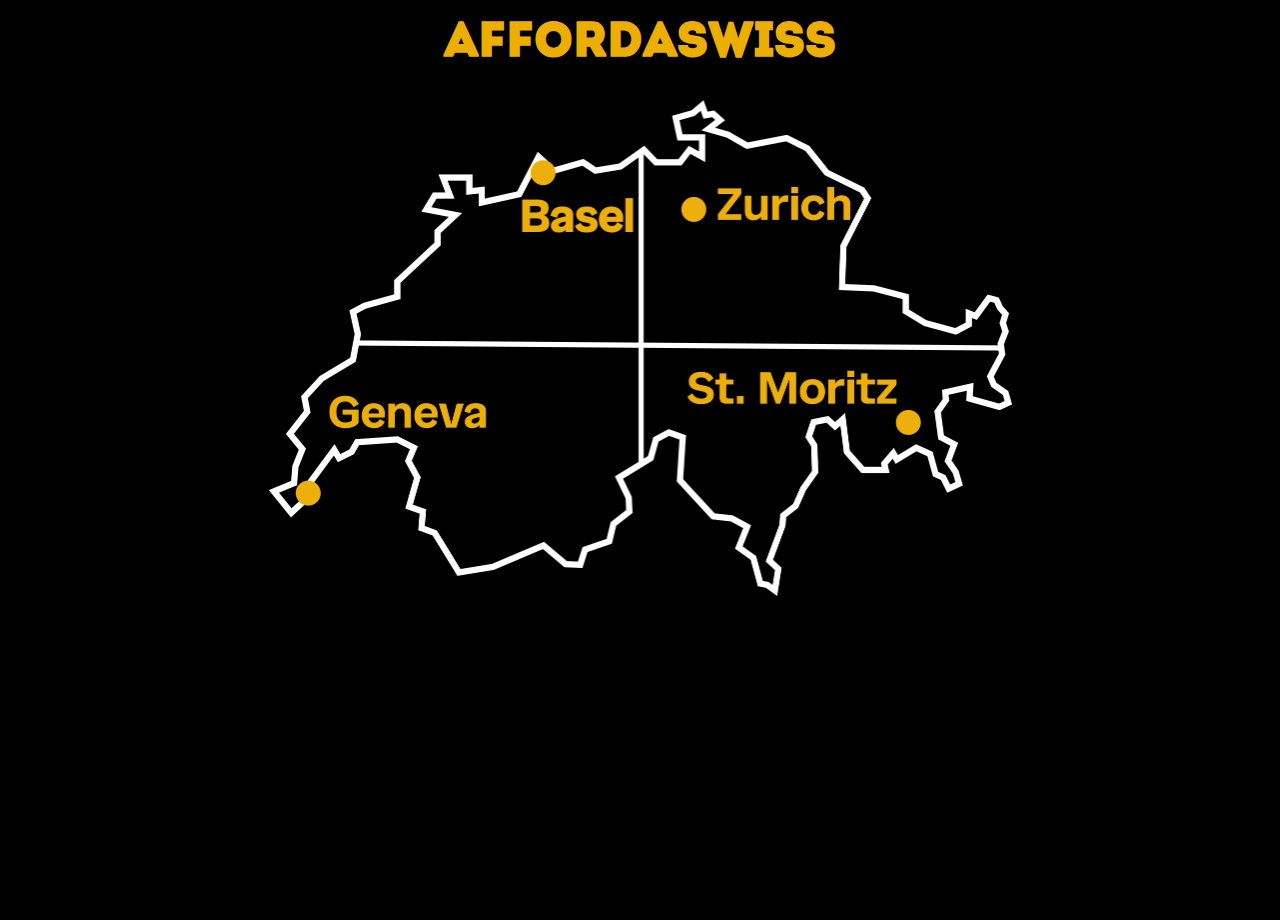
<file: AffordaSwiss/index.html>
<!DOCTYPE html>
<html lang="ru">
<head>
    <meta charset="UTF-8">
    <meta name="viewport" content="width=device-width, initial-scale=1.0">
    <title>AffordaSwiss</title>
    <link rel="stylesheet" href="css/style.css">
</head>
<body>
    <div class="header">
        <h1>AffordaSwiss</h1>
    </div>
    <div class="content">
        <div class="image-container">
            <img src="images/Swiss.png" alt="Swiss" id="main-image">
            <a href="pages/geneva.html" class="button" id="button-tl"></a>
            <a href="pages/basel.html" class="button" id="button-tr"></a>
            <a href="pages/zurich.html" class="button" id="button-bl"></a>
            <a href="pages/stmoritz.html" class="button" 
id="button-br"></a>
        </div>
    </div>
    <script src="js/script.js"></script>
</body>
</html>
</file>
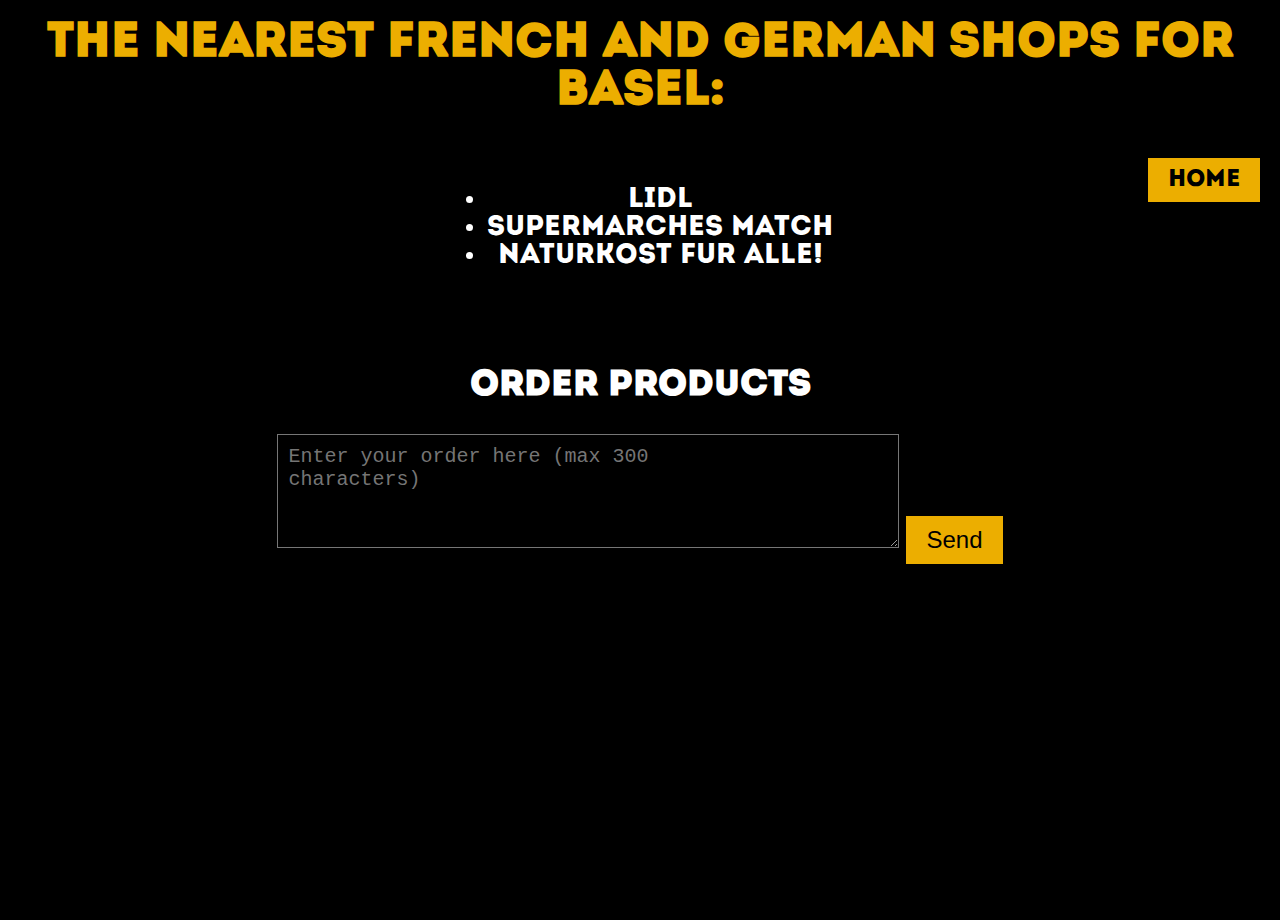
<file: AffordaSwiss/pages/basel.html>
<!DOCTYPE html>
<html lang="ru">
<head>
    <meta charset="UTF-8">
    <meta name="viewport" content="width=device-width, initial-scale=1.0">
    <title>Basel Shops</title>
    <link rel="stylesheet" href="../css/style.css">
</head>
<body>
    <div class="header">
        <h1>The nearest French and German shops for Basel:</h1>
    </div>
    <div class="content">
        <div id="info-text" class="info-text">
            <ul>
                <li>Lidl</li>
                <li>Supermarches Match</li>
                <li>Naturkost Fur Alle!</li>
            </ul>
        </div>
        <div class="home-button">
            <a href="../index.html">Home</a>
        </div>
        <div class="order-section">
            <h2>Order products</h2>
            <form id="order-form">
                <textarea id="order-text" maxlength="300" rows="4" 
cols="50" placeholder="Enter your order here (max 300 
characters)"></textarea>
                <button type="button" id="send-button">Send</button>
            </form>
        </div>
    </div>
    <script src="../js/script.js"></script>
</body>
</html>
</file>
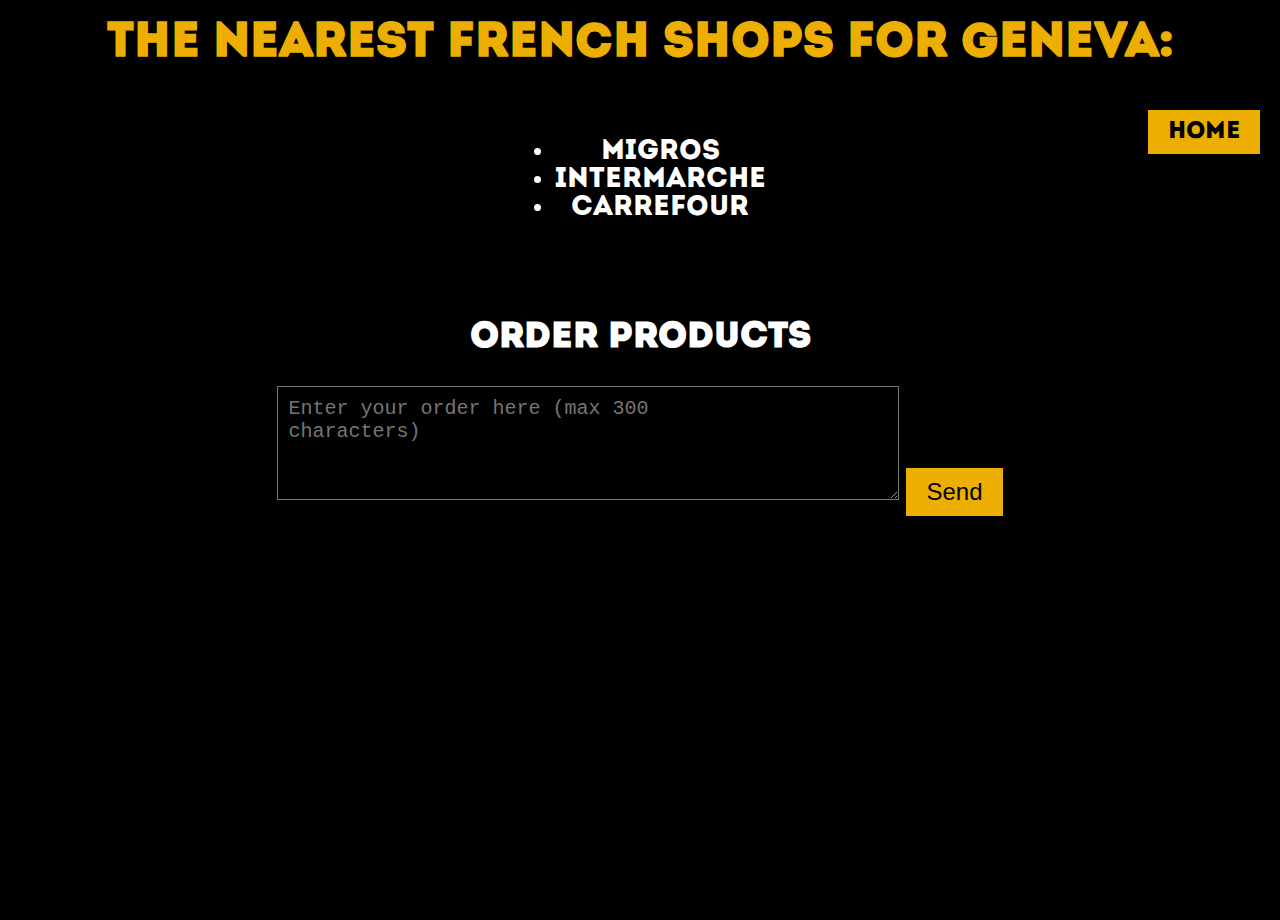
<file: AffordaSwiss/pages/geneva.html>
<!DOCTYPE html>
<html lang="ru">
<head>
    <meta charset="UTF-8">
    <meta name="viewport" content="width=device-width, initial-scale=1.0">
    <title>Geneva Shops</title>
    <link rel="stylesheet" href="../css/style.css">
</head>
<body>
    <div class="header">
        <h1>The nearest French shops for Geneva:</h1>
    </div>
    <div class="content">
        <div id="info-text" class="info-text">
            <ul>
                <li>Migros</li>
                <li>Intermarche</li>
                <li>Carrefour</li>
            </ul>
        </div>
        <div class="home-button">
            <a href="../index.html">Home</a>
        </div>
        <div class="order-section">
            <h2>Order products</h2>
            <form id="order-form">
                <textarea id="order-text" maxlength="300" rows="4" 
cols="50" placeholder="Enter your order here (max 300 
characters)"></textarea>
                <button type="button" id="send-button">Send</button>
            </form>
        </div>
    </div>
    <script src="../js/script.js"></script>
</body>
</html>
</file>
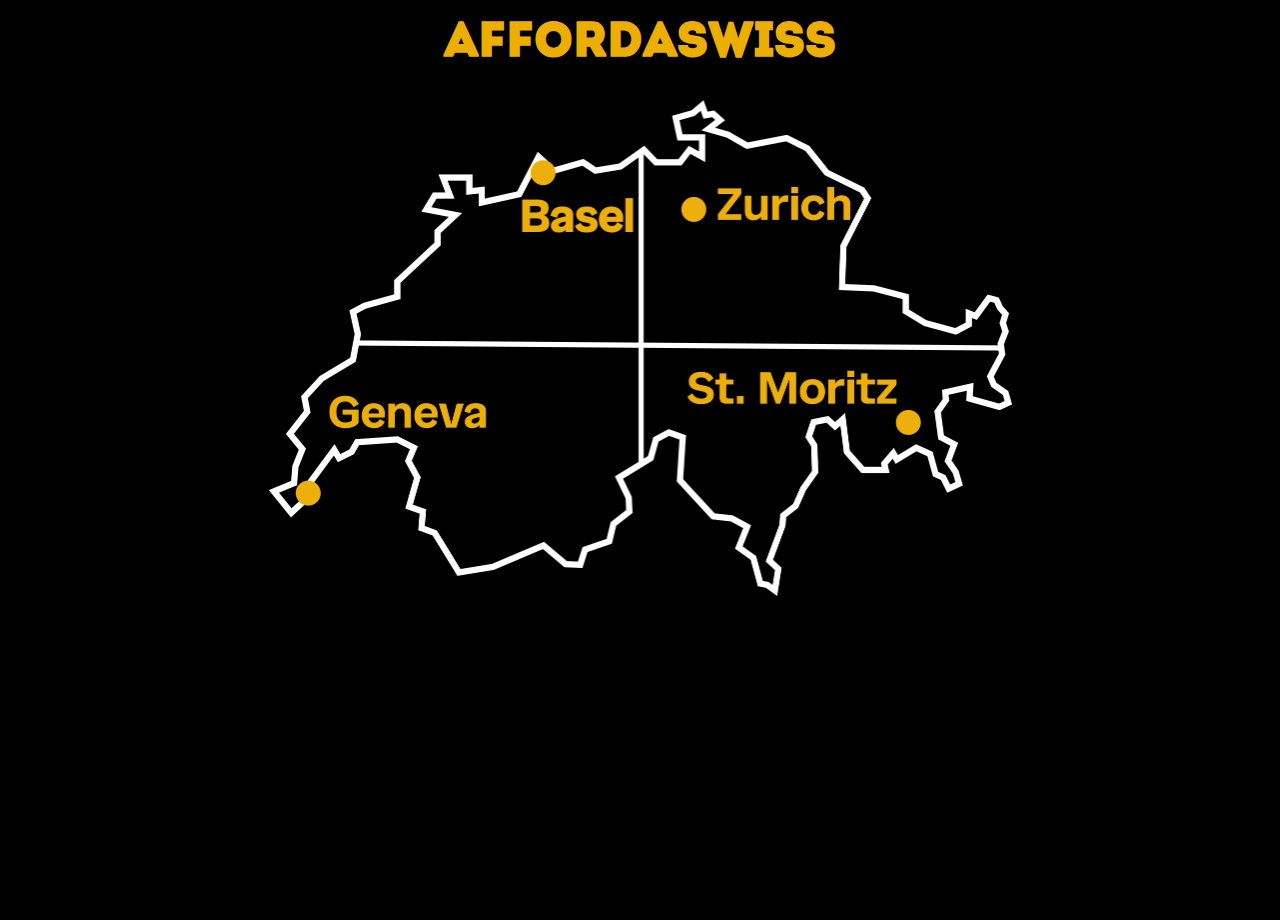
<file: AffordaSwiss/pages/home.html>
<!DOCTYPE html>
<html lang="ru">
<head>
    <meta charset="UTF-8">
    <meta name="viewport" content="width=device-width, initial-scale=1.0">
    <title>Home - AffordaSwiss</title>
    <link rel="stylesheet" href="../css/style.css">
</head>
<body>
    <div class="header">
        <h1>AffordaSwiss</h1>
    </div>
    <div class="content">
        <div class="image-container">
            <img src="../images/Swiss.png" alt="Swiss" id="main-image">
            <a href="geneva.html" class="button" id="button-tl"></a>
            <a href="basel.html" class="button" id="button-tr"></a>
            <a href="zurich.html" class="button" id="button-bl"></a>
            <a href="stmoritz.html" class="button" id="button-br"></a>
        </div>
    </div>
    <script src="../js/script.js"></script>
</body>
</html>
</file>
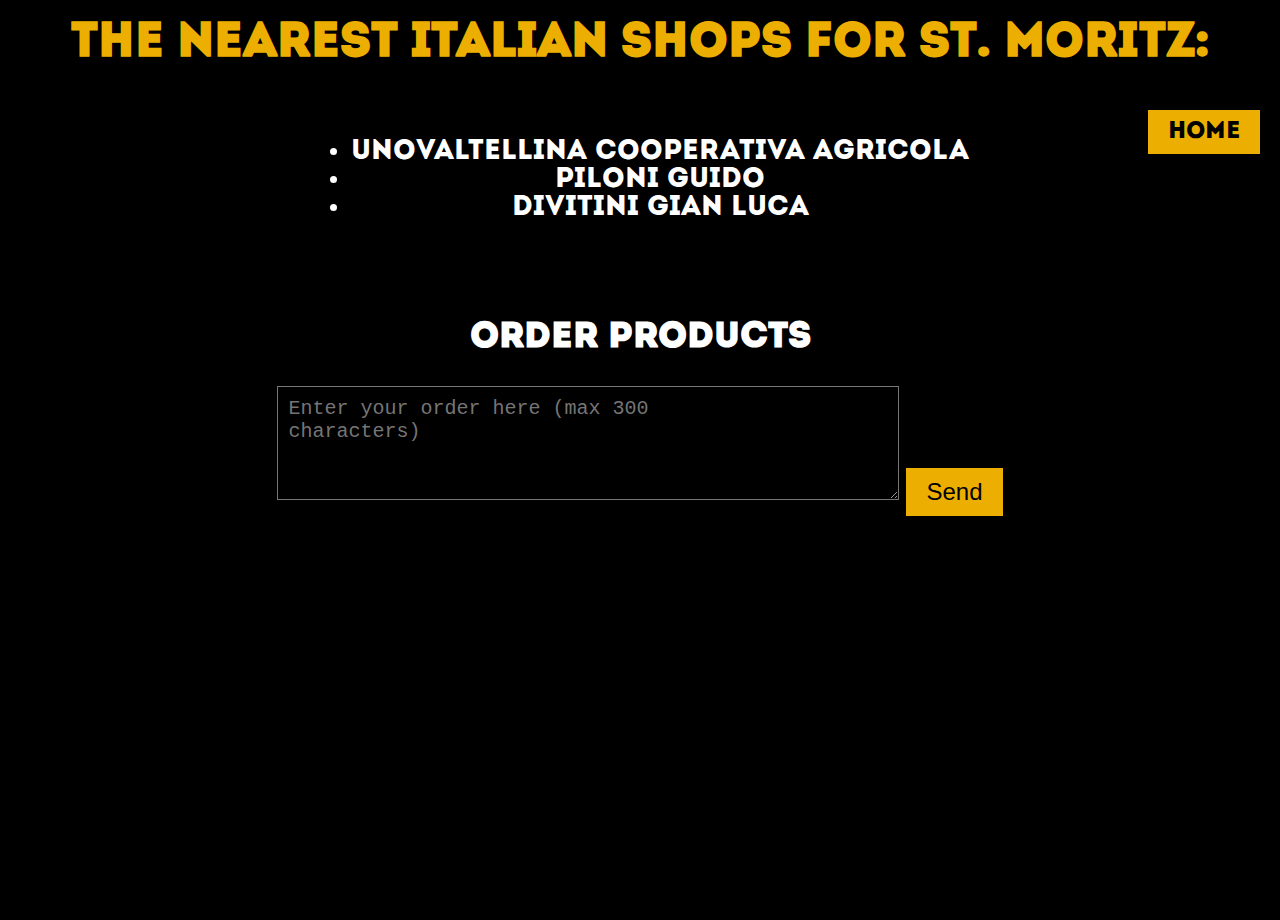
<file: AffordaSwiss/pages/stmoritz.html>
<!DOCTYPE html>
<html lang="ru">
<head>
    <meta charset="UTF-8">
    <meta name="viewport" content="width=device-width, initial-scale=1.0">
    <title>St. Moritz Shops</title>
    <link rel="stylesheet" href="../css/style.css">
</head>
<body>
    <div class="header">
        <h1>The nearest Italian shops for St. Moritz:</h1>
    </div>
    <div class="content">
        <div id="info-text" class="info-text">
            <ul>
                <li>Unovaltellina Cooperativa Agricola</li>
                <li>Piloni Guido</li>
                <li>Divitini Gian Luca</li>
            </ul>
        </div>
        <div class="home-button">
            <a href="../index.html">Home</a>
        </div>
        <div class="order-section">
            <h2>Order products</h2>
            <form id="order-form">
                <textarea id="order-text" maxlength="300" rows="4" 
cols="50" placeholder="Enter your order here (max 300 
characters)"></textarea>
                <button type="button" id="send-button">Send</button>
            </form>
        </div>
    </div>
    <script src="../js/script.js"></script>
</body>
</html>
</file>
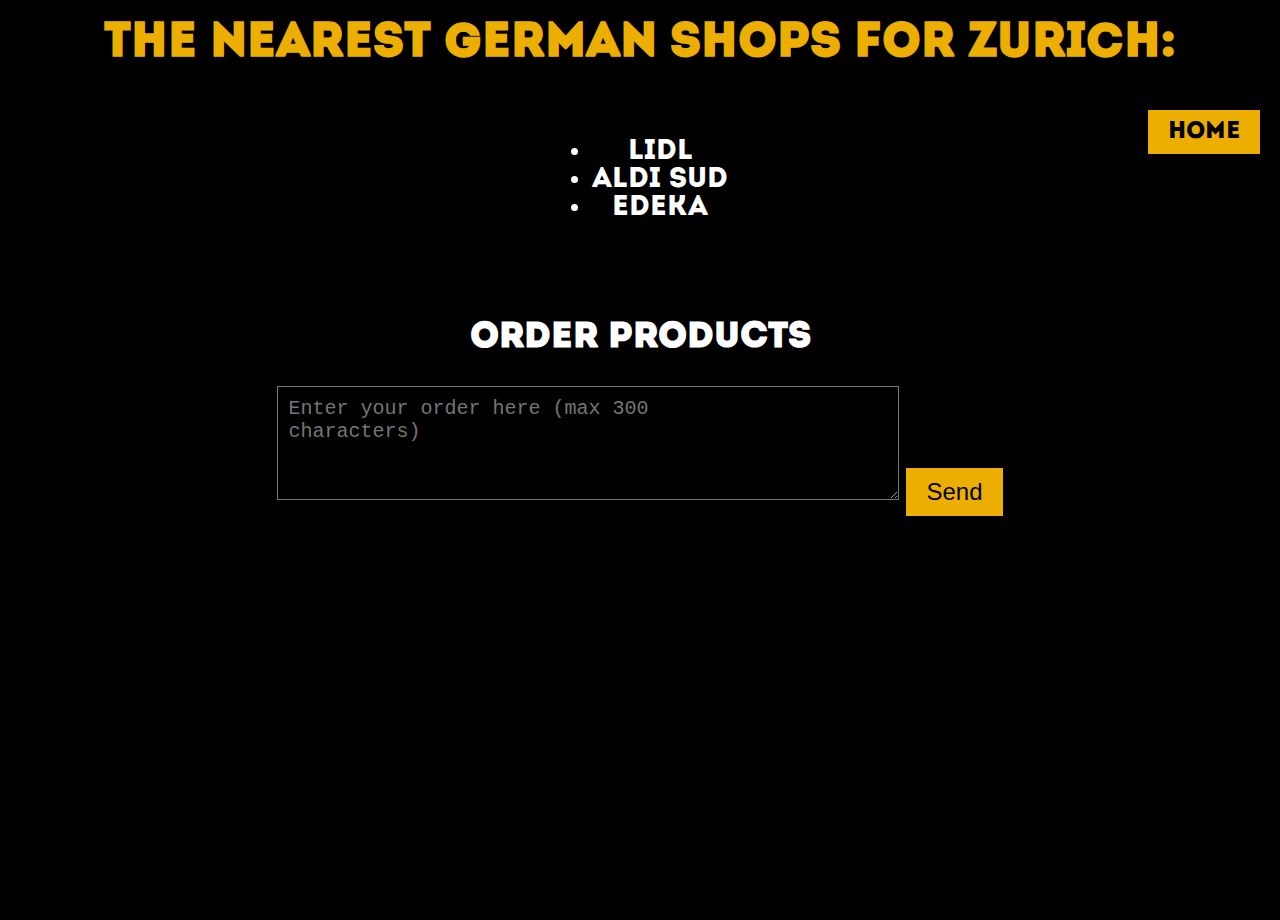
<file: AffordaSwiss/pages/zurich.html>
<!DOCTYPE html>
<html lang="ru">
<head>
    <meta charset="UTF-8">
    <meta name="viewport" content="width=device-width, initial-scale=1.0">
    <title>Zurich Shops</title>
    <link rel="stylesheet" href="../css/style.css">
</head>
<body>
    <div class="header">
        <h1>The nearest German shops for Zurich:</h1>
    </div>
    <div class="content">
        <div id="info-text" class="info-text">
            <ul>
                <li>Lidl</li>
                <li>ALDI Sud</li>
                <li>EDEKA</li>
            </ul>
        </div>
        <div class="home-button">
            <a href="../index.html">Home</a>
        </div>
        <div class="order-section">
            <h2>Order products</h2>
            <form id="order-form">
                <textarea id="order-text" maxlength="300" rows="4" 
cols="50" placeholder="Enter your order here (max 300 
characters)"></textarea>
                <button type="button" id="send-button">Send</button>
            </form>
        </div>
    </div>
    <script src="../js/script.js"></script>
</body>
</html>
</file>
<file: AffordaSwiss/css/style.css>
@font-face {
    font-family: 'Intro';
    src: url('../fonts/Intro.otf') format('opentype');
}

body, html {
    margin: 0;
    padding: 0;
    height: 100%;
    font-family: 'Intro', sans-serif;
    background-color: #000; /* Черный фон для сайта */
    color: #FFFFFF; /* Белый цвет текста */
}

.header h1 {
    font-size: 48px;
    color: #ECAE00; /* Цвет текста */
    text-align: center;
    margin-top: 20px; /* Отступ сверху для заголовка */
}

.content {
    position: relative;
    width: 100%;
    margin-top: 20px; /* Отступ сверху для контента */
    display: flex;
    justify-content: center; /* Выравнивание по центру */
    align-items: center; /* Выравнивание по вертикали посередине */
    flex-direction: column; /* Вертикальное расположение элементов */
}

.image-container {
    position: relative;
    display: inline-block;
    width: 743px; /* Уменьшенная ширина изображения */
    height: 493.75px; /* Уменьшенная высота изображения */
}

.image-container img {
    width: 100%; /* Изображение растягивается на весь блок 
.image-container */
    height: auto;
}

.button {
    position: absolute;
    width: 371.5px; /* Половина ширины изображения */
    height: 246.875px; /* Половина высоты изображения */
    background: transparent;
    transition: background-color 0.3s ease;
}

.button:hover {
    background-color: rgba(255, 255, 255, 0.1); /* Белый цвет с 
прозрачностью 10% */
}

/* Расположение кнопок на изображении */
#button-tl { top: 0; left: 0; }
#button-tr { top: 0; right: 0; }
#button-bl { bottom: 0; left: 0; }
#button-br { bottom: 0; right: 0; }

.info-text {
    text-align: center; /* Выравнивание текста по центру */
    font-size: 28px; /* Уменьшенный размер шрифта */
    margin-top: 10px; /* Уменьшенный отступ сверху */
}

.home-button {
    position: absolute; /* Абсолютное позиционирование */
    top: 20px; /* Отступ сверху */
    right: 20px; /* Отступ справа */
    text-align: center; /* Выравнивание по центру */
}

.home-button a {
    text-decoration: none; /* Убрать подчеркивание текста-ссылки */
    background-color: #ECAE00; /* Цвет фона */
    color: #000000; /* Цвет текста */
    padding: 10px 20px; /* Отступы внутри кнопки */
    cursor: pointer; /* Курсор в виде указателя */
    font-size: 24px; /* Размер шрифта на кнопке Home */
}

.home-button a:hover {
    background-color: #d1b300; /* Цвет фона при наведении */
}

.order-section {
    text-align: center; /* Выравнивание текста по центру */
    font-size: 24px; /* Размер шрифта для раздела заказа */
    margin-top: 20px; /* Отступ сверху */
    background-color: #000; /* Черный фон для раздела заказа */
    padding: 20px; /* Внутренние отступы для раздела заказа */
    border-radius: 10px; /* Закругление углов для раздела заказа */
}

#order-form {
    margin-top: 20px; /* Отступ сверху для формы */
}

#order-text {
    width: 100%;
    max-width: 600px; /* Максимальная ширина текстового поля */
    margin: 0 auto; /* Выравнивание по центру */
    padding: 10px; /* Отступы внутри текстового поля */
    font-size: 20px; /* Размер шрифта в текстовом поле */
    background-color: #000; /* Черный фон в текстовом поле */
    color: #FFFFFF; /* Белый цвет текста в текстовом поле */
}

#send-button {
    background-color: #ECAE00; /* Цвет фона кнопки "Send" */
    color: #000000; /* Цвет текста кнопки "Send" */
    border: none;
    padding: 10px 20px;
    font-size: 24px; /* Увеличенный размер шрифта на кнопке "Send" */
    cursor: pointer;
    margin-top: 20px; /* Отступ сверху для кнопки "Send" */
}

#send-button:hover {
    background-color: #d1b300; /* Цвет фона при наведении на кнопку "Send" 
*/
}
</file>
